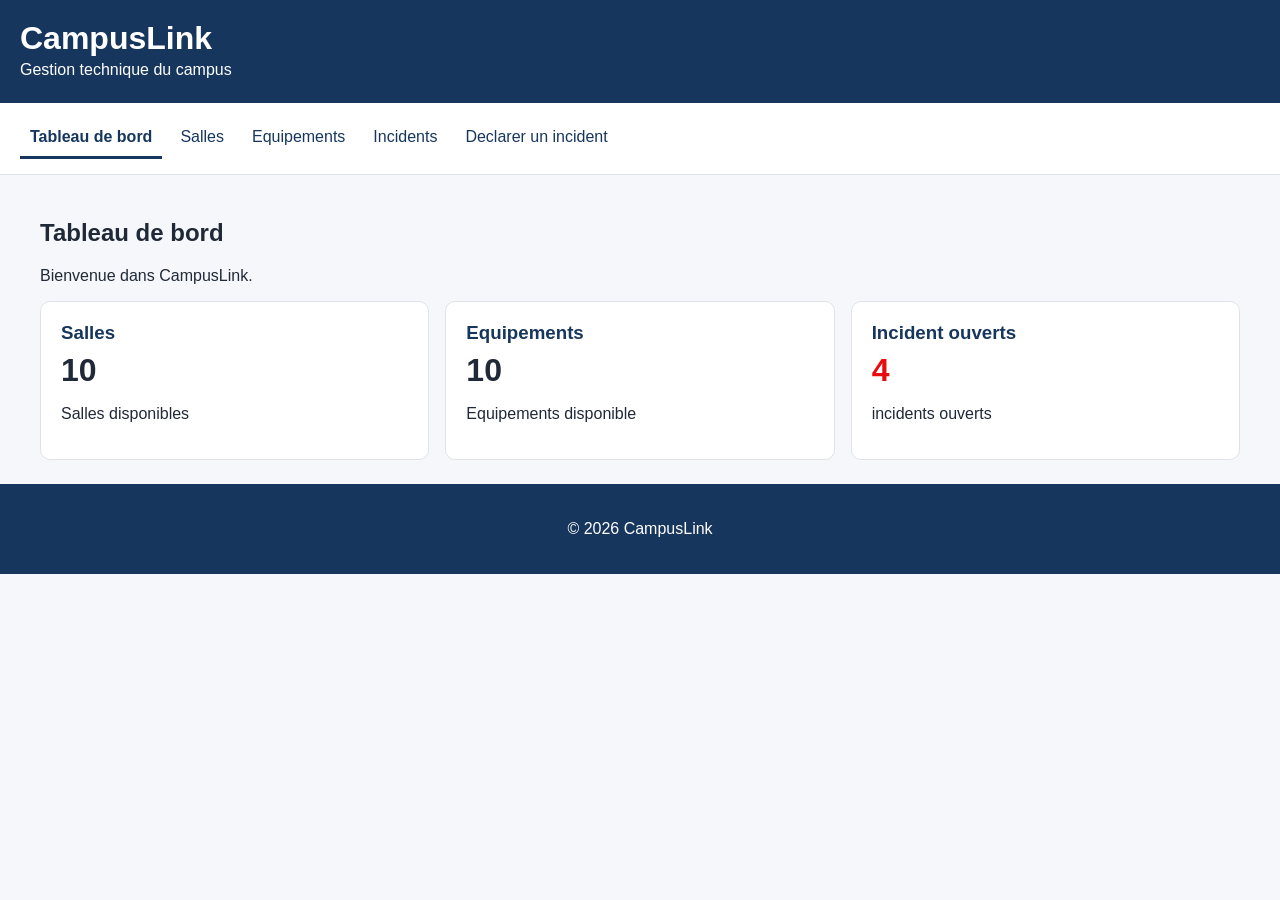
<file: index.html>
<!DOCTYPE html>
<html lang="fr">
<head>
    <meta charset="UTF-8">
    <meta name="viewport" content="width=device-width, initial-scale=1.0">
    <title>CampusLink - Tableau de bord</title>
    <link rel="stylesheet" href="css/style.css">
</head>
<body>
    <header class="site-header">
        <div>
            <h1>CampusLink</h1>
            <p>Gestion technique du campus</p>
            
        </div>
        
    </header>
    <nav class="main-nav" aria-label="navigation principale">
        <a href="index.html" aria-current="page">Tableau de bord</a>
        <a href="salles.html">Salles</a>
        <a href="equipements.html">Equipements</a>
        <a href="incidents.html">Incidents</a>
        <a href="declarer-incident.html">Declarer un incident</a>
    </nav>
    <main class="container">
        <section>
            <h2>Tableau de bord</h2>
            <p>Bienvenue dans CampusLink.</p>
        </section>
        <div class="indicateur">
            <section class="carte">
                <h3>Salles</h3>
                <p class="number">10</p>
                <p>Salles disponibles</p>
            </section>
            <section class="carte">
                <h3>Equipements</h3>
                <p class="number">10</p>
                <p>Equipements disponible</p>
            </section>
            <section class="carte alerte">
                <h3>Incident ouverts</h3>
                <p class="number">4</p>
                <p>incidents ouverts</p>
            </section>  
        </div>
        

    </main>
    <footer class="site-footer">
        <p>© 2026 CampusLink</p>
        

    </footer>

</body>
</html>
</file>
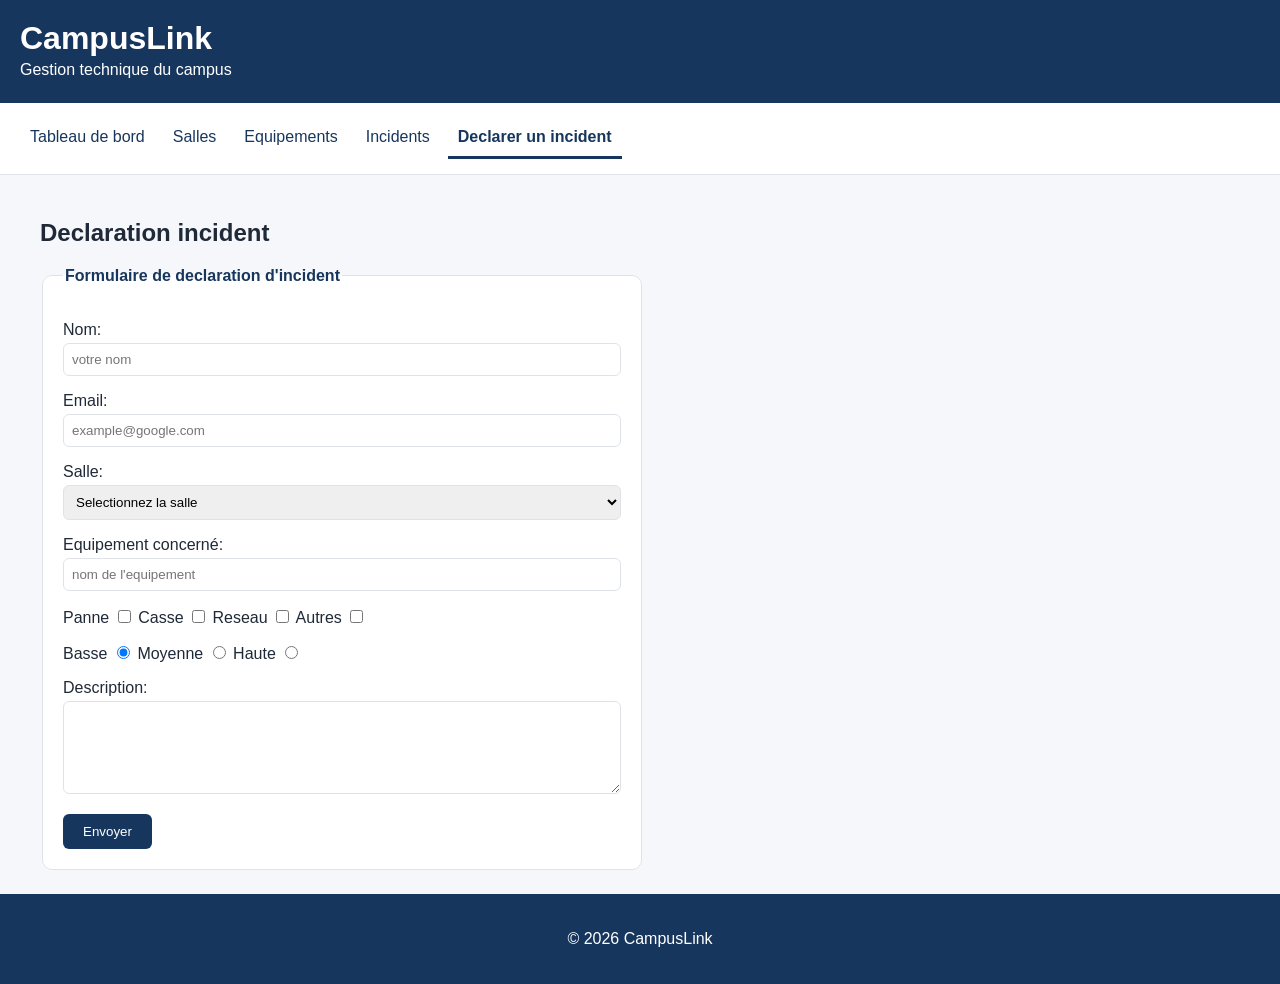
<file: declarer-incident.html>
<!DOCTYPE html>
<html lang="fr">
<head>
    <meta charset="UTF-8">
    <meta name="viewport" content="width=device-width, initial-scale=1.0">
    <title>CampusLink -Declaration</title>
    <link rel="stylesheet" href="css/style.css">
</head>
<body>
    <header class="site-header">
        <div>
            <h1>CampusLink</h1>
            <p>Gestion technique du campus</p>
            
        </div>
        
    </header>
    <nav class="main-nav" aria-label="navigation principale">
        <a href="index.html">Tableau de bord</a>
        <a href="salles.html">Salles</a>
        <a href="equipements.html">Equipements</a>
        <a href="incidents.html">Incidents</a>
        <a href="declarer-incident.html" aria-current="page">Declarer un incident</a>
    </nav>
    <main class="container">
        <section>
            <h2>Declaration incident</h2>
            
        </section>
        <form action="">
            <fieldset>
                <legend>Formulaire de declaration d'incident</legend> 
                <p>
                    <label for="nom">Nom: </label>
                    <input type="text" name="nom" id="nom" autocomplete="nom" placeholder="votre nom" required>
                </p>
                <p>
                    <label for="email">Email: </label>
                    <input type="email" name="email" id="email" autocomplete="email" placeholder="example@google.com" required>
                </p>
                <p>
                    <label for="salle">Salle: </label>
                    <select name="salle" id="salle">
                        <option value="">Selectionnez la salle</option>
                        <option value="B01">B01</option>
                        <option value="B02">B02</option>
                        <option value="B03">B03</option>
                        <option value="B04">B04</option>
                        <option value="B05">B05</option>
                        <option value="B06">B06</option>
                        <option value="B07">B07</option>
                        <option value="B08">B08</option>
                        <option value="B09">B09</option>
                        <option value="B10">B10</option>
                    </select>
                </p>
                <p>
                    <label for="equipement">Equipement concerné: </label>
                    <input type="text" name="equipement" id="equipement" autocomplete="equipement" placeholder="nom de l'equipement" required>
                </p>
                <p>
                    <label for="probleme-panne">Panne </label>
                    <input type="checkbox" name="probleme" id="probleme-panne" value="panne">
                    <label for="probleme-casse">Casse </label>
                    <input type="checkbox" name="probleme" id="probleme-casse" value="casse">
                    <label for="probleme-reseau">Reseau </label>
                    <input type="checkbox" name="probleme" id="probleme-reseau" value="reseau">
                    <label for="probleme-autres">Autres </label>
                    <input type="checkbox" name="probleme" id="probleme-autres" value="autres">
                </p>
                <p>
                    <label for="priorite-basse">Basse </label>
                    <input type="radio" name="priorite" id="priorite-basse" value="basse" checked>
                    <label for="priorite-moyenne">Moyenne </label>
                    <input type="radio" name="priorite" id="priorite-moyenne" value="moyenne">
                    <label for="priorite-haute">Haute </label>
                    <input type="radio" name="priorite" id="priorite-haute" value="haute">
                </p>
                <p>
                    <label for="description">Description: </label>
                    <textarea name="description" id="description" rows="5"></textarea>
                </p>
                <button type="button">Envoyer</button>
            </fieldset>
            
        </form>
    </main>
    <footer class="site-footer">
        <p>© 2026 CampusLink</p>
        

    </footer>
</body>
</html>
</file>
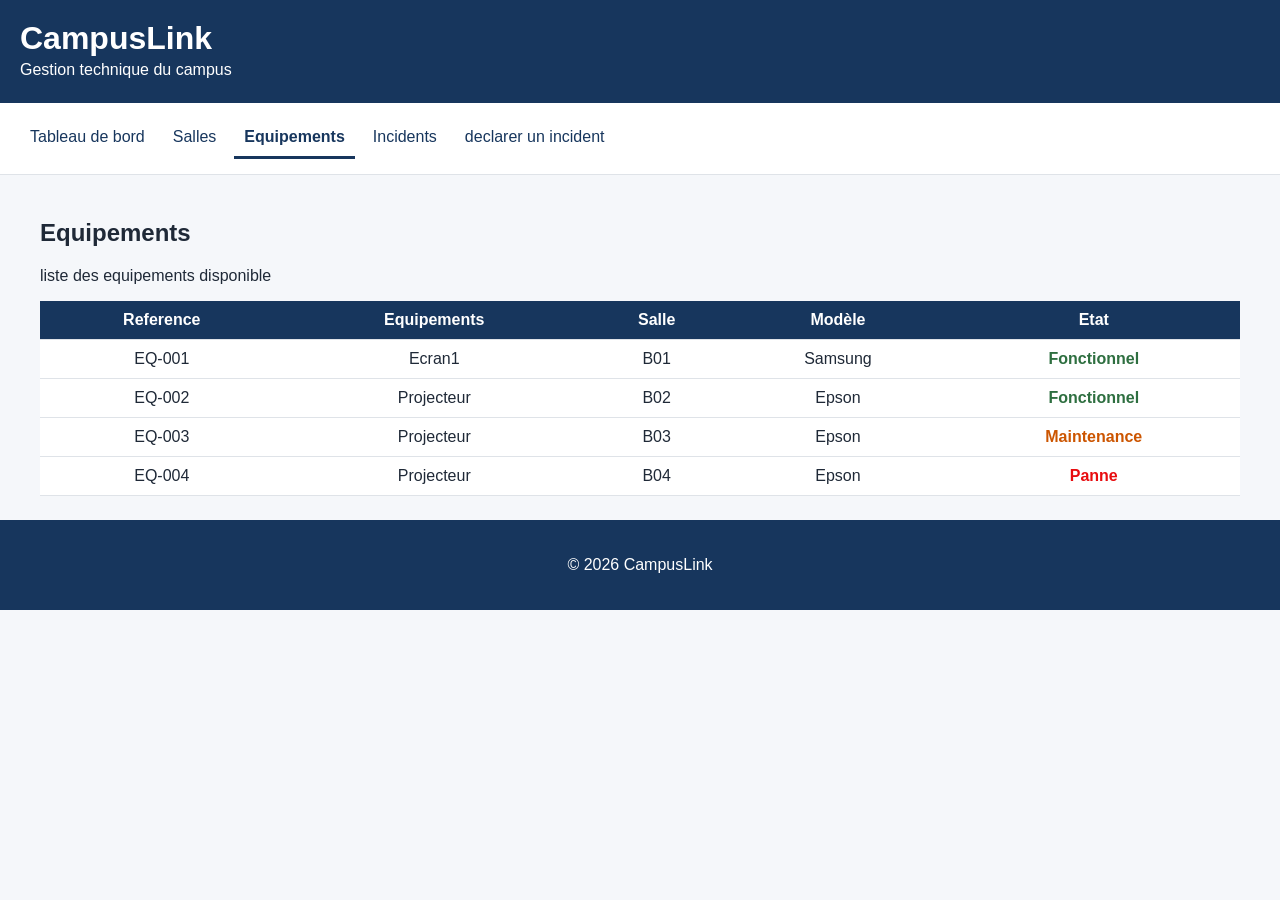
<file: equipements.html>
<!DOCTYPE html>
<html lang="fr">
<head>
    <meta charset="UTF-8">
    <meta name="viewport" content="width=device-width, initial-scale=1.0">
    <title>CampusLink -Equipements</title>
    <link rel="stylesheet" href="css/style.css">
</head>
<body>
    <header class="site-header">
        <div>
            <h1>CampusLink</h1>
            
           <p>Gestion technique  du campus</p> 
            
        </div>
        
    </header>
    <nav class="main-nav" aria-label="navigation principale">
        <a href="index.html">Tableau de bord</a>
        <a href="salles.html">Salles</a>
        <a href="equipements.html" aria-current="page">Equipements</a>
        <a href="incidents.html">Incidents</a>
        <a href="declarer-incident.html">declarer un incident</a>
    </nav>
    <main class="container">
        <section>
            <h2>Equipements</h2>
            <p>liste des equipements disponible</p>
        </section>
        <table>
            <thead>
                <tr>
                    <th>Reference</th>
                    <th>Equipements</th>
                    <th>Salle</th>
                    <th>Modèle</th>
                    <th>Etat</th>
                </tr>
            </thead>
            <tbody>
                <tr>
                    <td>EQ-001</td>
                    <td>Ecran1</td>
                    <td>B01</td>
                    <td>Samsung</td>
                    <td class="statut-ok">Fonctionnel</td>
                    
                </tr>
                <tr>
                    <td>EQ-002</td>
                    <td>Projecteur</td>
                    <td>B02</td>
                    <td>Epson</td>
                    <td class="statut-ok">Fonctionnel</td>
                    
                </tr>
                <tr>
                    <td>EQ-003</td>
                    <td>Projecteur</td>
                    <td>B03</td>
                    <td>Epson</td>
                    <td class="statut-attente">Maintenance</td>
                    
                </tr>
                <tr>
                    <td>EQ-004</td>
                    <td>Projecteur</td>
                    <td>B04</td>
                    <td>Epson</td>
                    <td class="statut-alerte">Panne</td>
                    
                </tr>
            </tbody>
        </table>
    </main>
    <footer class="site-footer">
        <p>© 2026 CampusLink</p>
        

    </footer>  
</body>
</html>
</file>
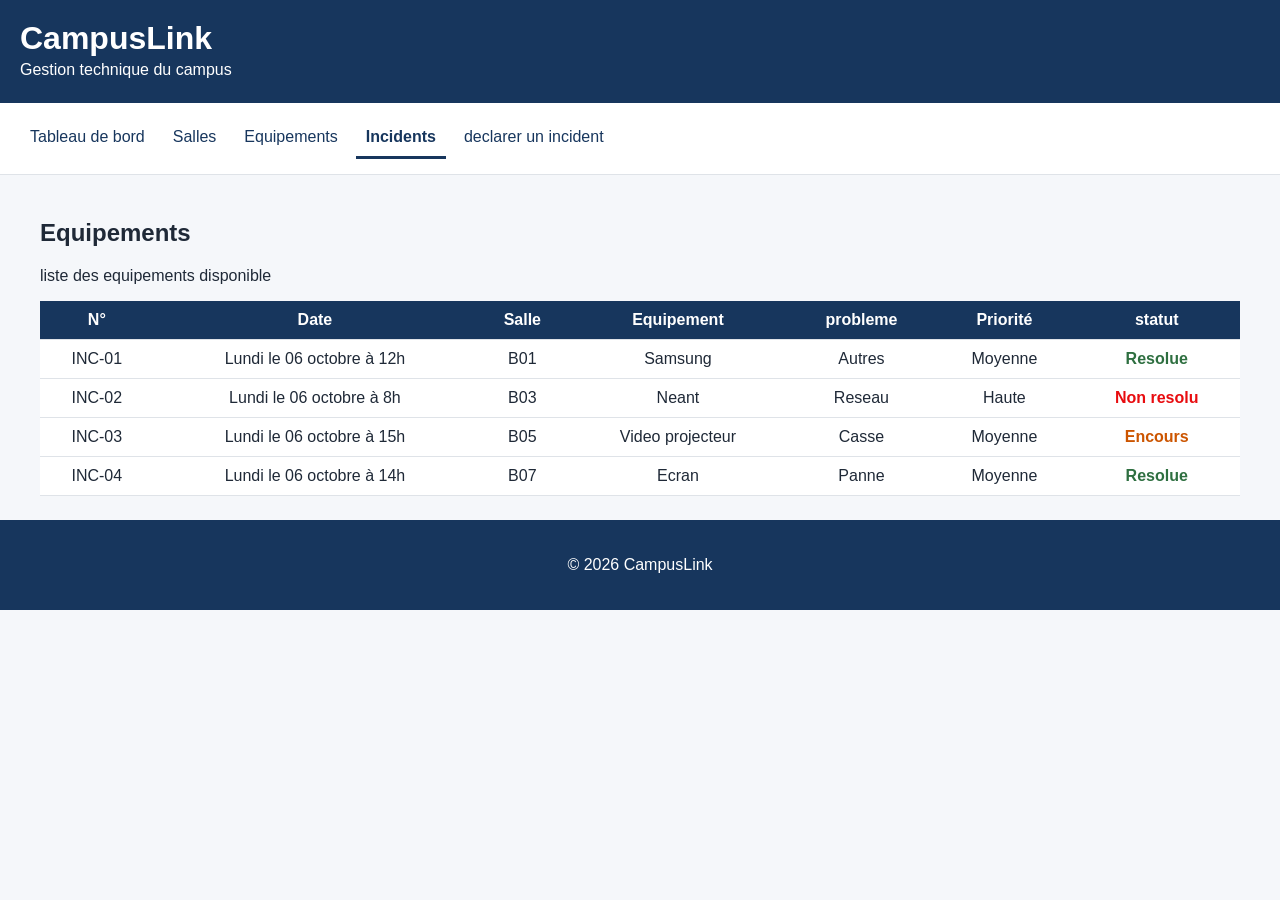
<file: incidents.html>
<!DOCTYPE html>
<html lang="fr">
<head>
    <meta charset="UTF-8">
    <meta name="viewport" content="width=device-width, initial-scale=1.0">
    <title>CampusLink -Incidents</title>
    <link rel="stylesheet" href="css/style.css">
</head>
<body>
    <header class="site-header">
        <div>
            <h1>CampusLink</h1>
            
           <p>Gestion technique  du campus</p> 
            
        </div>
        
    </header>
    <nav class="main-nav" aria-label="navigation principale">
        <a href="index.html">Tableau de bord</a>
        <a href="salles.html">Salles</a>
        <a href="equipements.html">Equipements</a>
        <a href="incidents.html" aria-current="page">Incidents</a>
        <a href="declarer-incident.html">declarer un incident</a>
    </nav>
    <main class="container">
        <section>
            <h2>Equipements</h2>
            <p>liste des equipements disponible</p>
        </section>
        <table>
            <thead>
                <tr>
                    <th>N°</th>
                    <th>Date</th>
                    <th>Salle</th>
                    <th>Equipement</th>
                    <th>probleme</th>
                    <th>Priorité</th>
                    <th>statut</th>
                </tr>
            </thead>
            <tbody>
                <tr>
                    <td>INC-01</td>
                    <td><time datetime="2026-10-05T13:00">Lundi le 06 octobre à 12h</time></td>
                    <td>B01</td>
                    <td>Samsung</td>
                    <td>Autres</td>
                    <td>Moyenne</td>
                    <td class="statut-ok">Resolue</td>
                    
                </tr>
                <tr>
                    <td>INC-02</td>
                    <td><time datetime="2026-10-05T08:00">Lundi le 06 octobre à 8h</time></td>
                    <td>B03</td>
                    <td>Neant</td>
                    <td>Reseau</td>
                    <td>Haute</td>
                    <td class="statut-alerte">Non resolu</td>
                    
                </tr>
                <tr>
                    <td>INC-03</td>
                    <td><time datetime="2026-10-05T15:00">Lundi le 06 octobre à 15h</time></td>
                    <td>B05</td>
                    <td>Video projecteur</td>
                    <td>Casse</td>
                    <td>Moyenne</td>
                    <td class="statut-attente">Encours</td>
                    
                </tr>
                <tr>
                    <td>INC-04</td>
                    <td><time datetime="2026-10-05T14:00">Lundi le 06 octobre à 14h</time></td>
                    <td>B07</td>
                    <td>Ecran</td>
                    <td>Panne</td>
                    <td>Moyenne</td>
                    <td class="statut-ok">Resolue</td>
                    
                </tr>
            </tbody>
        </table>
    </main>
    <footer class="site-footer">
        <p>© 2026 CampusLink</p>
        

    </footer>  
</body>
</html>
</file>
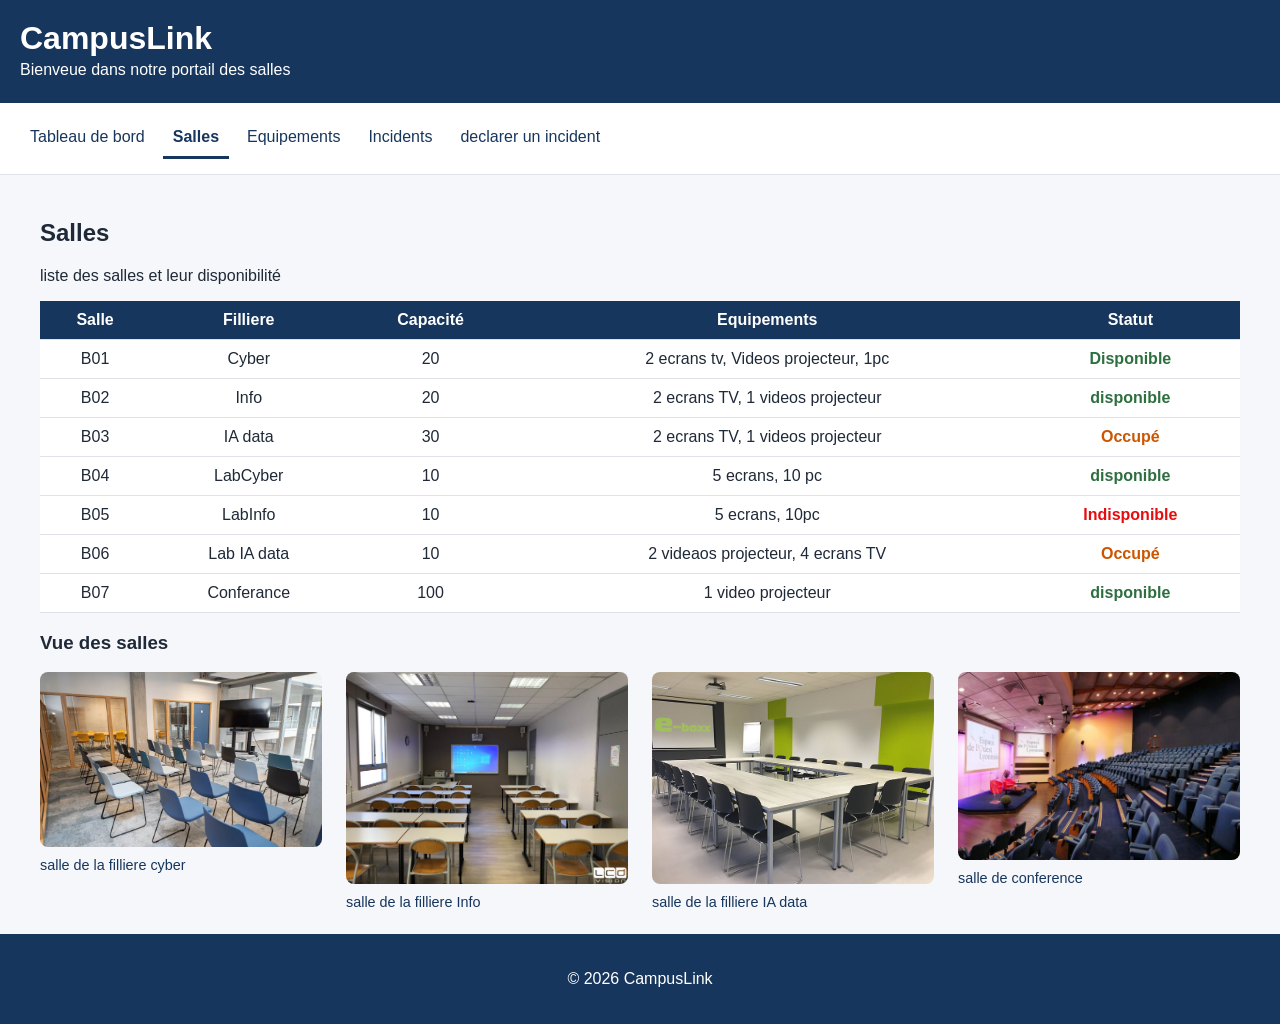
<file: salles.html>
<!DOCTYPE html>
<html lang="fr">
<head>
    <meta charset="UTF-8">
    <meta name="viewport" content="width=device-width, initial-scale=1.0">
    <title>CampusLink -Salles</title>
    <link rel="stylesheet" href="css/style.css">
</head>
<body>
    <header class="site-header">
        <div>
            <h1>CampusLink</h1>
            <p>Bienveue dans notre portail des salles</p>
            
            
        </div>
        
    </header>
    <nav class="main-nav" aria-label="navigation principale">
        <a href="index.html">Tableau de bord</a>
        <a href="salles.html" aria-current="page">Salles</a>
        <a href="equipements.html">Equipements</a>
        <a href="incidents.html">Incidents</a>
        <a href="declarer-incident.html">declarer un incident</a>
    </nav>
    <main class="container">
        <section>
            <h2>Salles</h2>
            <p>liste des salles et leur disponibilité</p>
        </section>
        <table>
            <thead>
                <tr>
                    <th>Salle</th>
                    <th>Filliere</th>
                    <th>Capacité</th>
                    <th>Equipements</th>
                    <th>Statut</th>
                </tr>
            </thead>
            <tbody>
                <tr>
                    <td>B01</td>
                    <td>Cyber</td>
                    <td>20</td>
                    <td>2 ecrans tv, Videos projecteur, 1pc</td>
                    <td class="statut-ok">Disponible</td>
                </tr>
                <tr>
                    <td>B02</td>
                    <td>Info</td>
                    <td>20</td>
                    <td>2 ecrans TV, 1 videos projecteur</td>
                    <td class="statut-ok">disponible</td>
                </tr>
                <tr>
                    <td>B03</td>
                    <td>IA data</td>
                    <td>30</td>
                    <td>2 ecrans TV, 1 videos projecteur</td>
                    <td class="statut-attente">Occupé</td>
                </tr>
                <tr>
                    <td>B04</td>
                    <td>LabCyber</td>
                    <td>10</td>
                    <td>5 ecrans, 10 pc</td>
                    <td class="statut-ok">disponible</td>
                </tr>
                <tr>
                    <td>B05</td>
                    <td>LabInfo</td>
                    <td>10</td>
                    <td>5 ecrans, 10pc </td>
                    <td class="statut-alerte">Indisponible</td>
                </tr>
                <tr>
                    <td>B06</td>
                    <td>Lab IA data</td>
                    <td>10</td>
                    <td>2 videaos projecteur, 4 ecrans TV</td>
                    <td class="statut-attente">Occupé</td>
                </tr>
                <tr>
                    <td>B07</td>
                    <td>Conferance</td>
                    <td>100</td>
                    <td>1 video projecteur</td>
                    <td class="statut-ok">disponible</td>
                </tr>


            </tbody>
        </table>
        <h3>Vue des salles</h3>
        <section class="galerie">
            
            <figure>
                <img src="images/cyber.avif" alt="salle: ecran siege" width="400" height="300">
                <figcaption>salle de la filliere cyber</figcaption>
            </figure>

            <figure>
                <img src="images/info.jpg" alt="salle: ecran et siege" width="400" height="300">
                <figcaption>salle de la filliere Info</figcaption>
            </figure>
            <figure>
                <img src="images/IA.jpg" alt="salle: ecran et siege" width="400" height="300">
                <figcaption>salle de la filliere IA data</figcaption>
            </figure>
            <figure>
                <img src="images/conference.jpg" alt="salle: ecran et siege" width="400" height="300">
                <figcaption>salle de conference</figcaption>
            </figure>

        </section>

    </main>
    <footer class="site-footer">
        <p>© 2026 CampusLink</p>
    </footer>
</body>
</html>
</file>
<file: css/style.css>
/* 1. reglage de base*/

/* 2=========================
   PALETTE DE COULEURS
   Bleu marine : #17365d
   Fond        : #f5f7fa
   Texte       : #1f2937
   Vert        : #2E6F40
   Orange      : #cc5500
   Rouge       : #e80c0f
   ========================= */
/* 3 regle pour tout les element*/
*{
    box-sizing: border-box;
}
/*4 regle sur le body*/
body{
    margin: 0;
    background-color: #f5f7fa;
    color: #1f2937;
    font-family: Arial, sans-serif;
}
/* regle commune*/
.site-header {
    background-color: #17365d;
    color: white;
    padding: 20px;
}
.site-header h1{
    margin: 0;
}
.site-header p{
    margin: 4px 0;
}
.main-nav{
    display: flex;
    flex-wrap: wrap;
    gap: 8px;
    background-color: white;
    padding: 15px 20px;
    border-bottom: 1px solid #dfe3e8;
}
.main-nav a{
    color: #17365d;
    padding: 10px;
    text-decoration: none;
}
.main-nav a:hover {
    text-decoration:underline;
}
.main-nav a[aria-current="page"]{
    font-weight: bold;
    border-bottom: 3px solid #17365d;

}
.container{
    padding: 24px 40px;
}
.site-footer{
    background-color: #17365d;
    color: white;
    padding: 20px;
    text-align: center;

}

/* les composant*/
.statut-ok{
    color: #2E6F40;
    font-weight: bold;
}
.statut-attente{
    color: #cc5500;
    font-weight: bold;
}
.statut-alerte{
    color: #e80c0f;
    font-weight: bold;
}
table{
    width: 100%;
    background-color: white;
    border-collapse: collapse;
}
th{
    background-color: #17365d;
    color: white;
}
th,
td{
    padding: 10px;
    text-align: center;
    border-bottom: 1px solid #dfe3e8;
}
.indicateur{
    display: grid;
    grid-template-columns: repeat(auto-fit, minmax(200px, 1fr));
    gap: 16px;
}
.carte{
    background-color: white;
    padding: 20px;
    border: 1px solid #dfe3e8;
    border-radius: 10px;

}
.carte h3 {
    margin: 0;
    color: #17365d;
}
.number{
    font-size: 2rem;
    font-weight: bold;
    margin: 8px 0;
}
.alerte .number{
    color: #e80c0f;
}
.galerie{
    display: grid;
    grid-template-columns: repeat(auto-fit, minmax(250px, 1fr));
    gap: 24px;
}

figure{
    margin:0;
    
}
figure img{
    max-width: 100%;
    height: auto;
    border-radius: 8px;
}
figcaption{
    font-size: 0.9rem;
    color: #17365d;
    margin-top: 6px;
}
/* formulaire*/
fieldset{
    background-color: white;
    border: 1px solid #dfe3e8;
    border-radius: 10px;
    padding: 20px;
    max-width: 600px;
}
legend{
    font-weight: bold;
    color: #17365d;
}
input[type="text"], 
input[type="email"],
textarea,
select{
    width: 100%;
    padding: 8px;
    border: 1px solid #dfe3e8;
    border-radius: 6px;
    margin-top: 4px;
}
button{
    background-color: #17365d;
    color: white;
    padding: 10px 20px;
    border: none;
    border-radius: 6px;

}
button:hover{
    cursor: pointer;
}

/* resolution des mobile*/
@media (max-width: 600px) {
    .container{
        padding: 16px;
    }
    
}
</file>
